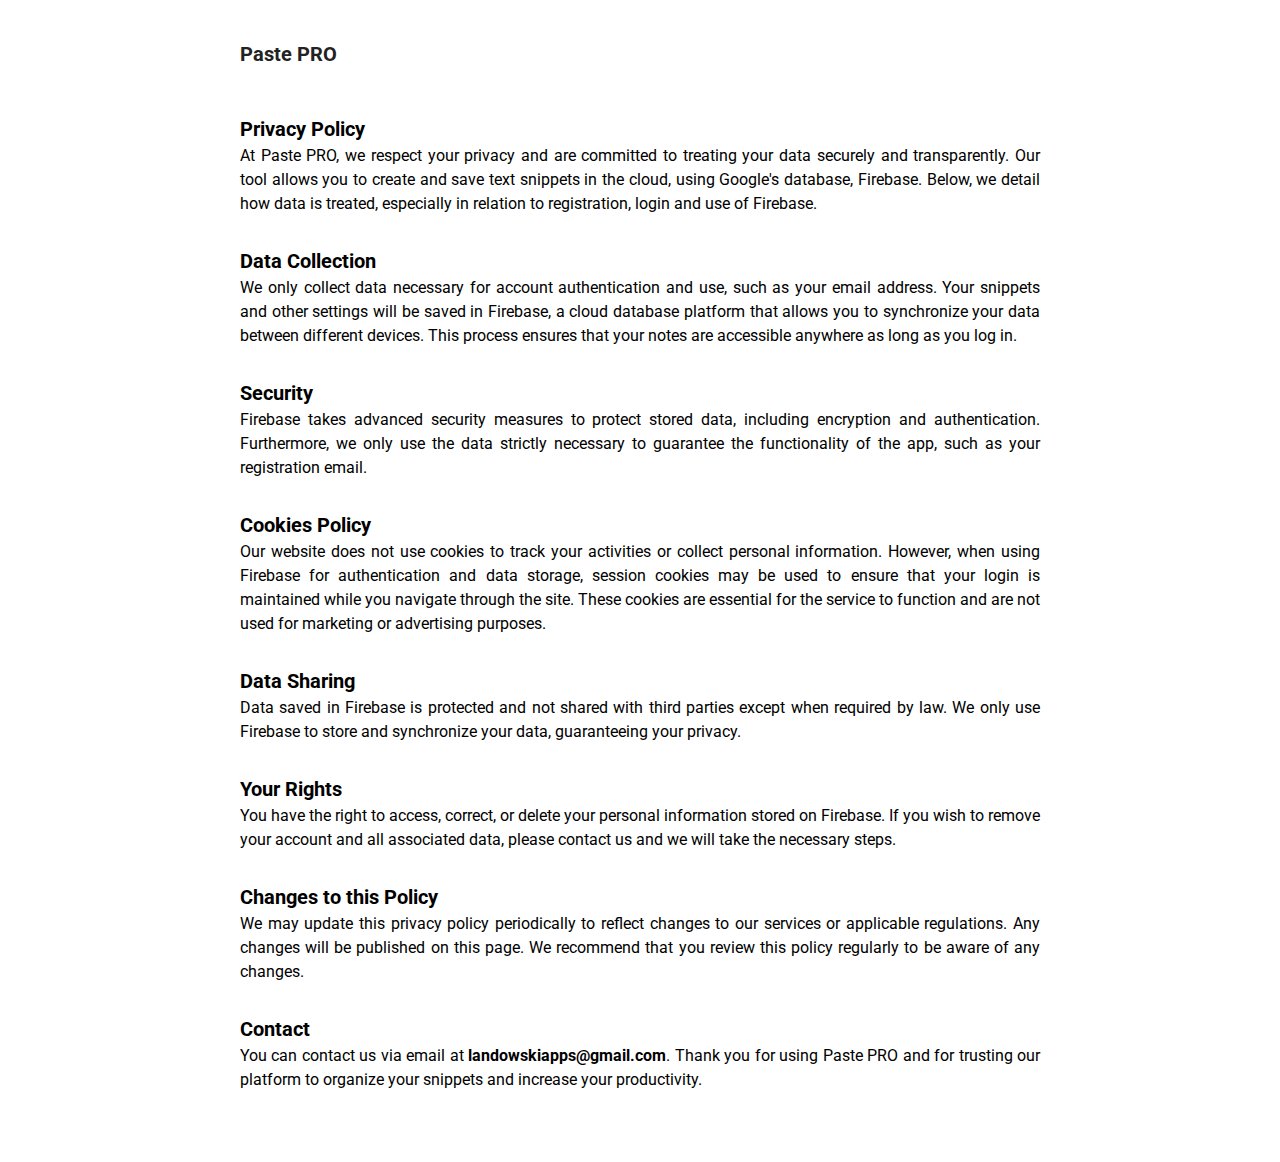
<file: privacy.html>
<!DOCTYPE html>
<html lang="en">
<head>
    <meta charset="UTF-8">
    <meta name="viewport" content="width=device-width, initial-scale=1.0">
    <meta name="description" content="Paste PRO website privacy policy.">
    <title>Privacy Policy – Paste PRO</title>
    <link rel="icon" type="image/png" href="images/icon.png" />
    <link rel="preconnect" href="https://fonts.googleapis.com">
    <link rel="preconnect" href="https://fonts.gstatic.com" crossorigin>
    <link href="https://fonts.googleapis.com/css2?family=Roboto:ital,wght@0,100..900;1,100..900&display=swap" rel="stylesheet">
    <style>
        h2 {
            margin: 0;
            font-size: 20px;
            margin-bottom: 0;
        }
        .container {
            width: 800px;
            display: flex;
            flex-direction: column;
            margin: 0 auto;
            text-align: justify;
            font-family: "Roboto", sans-serif;
            line-height: 1.5;
        }
        .container p {
            margin: 0;
            margin-bottom: 30px;
        }
    </style>
</head>
<body style="margin: 40px 0;">
    <div class="container">

        <div style="display: flex; max-width: fit-content; margin-bottom: 50px">
        <span style="font-weight: 700; font-size: 20px; margin-top: 4px; color: #222; line-height: 1;">Paste PRO</span>
        </div>

        <h2>Privacy Policy</h2>
        <p>At Paste PRO, we respect your privacy and are committed to treating your data securely and transparently. Our tool allows you to create and save text snippets in the cloud, using Google's database, Firebase. Below, we detail how data is treated, especially in relation to registration, login and use of Firebase.</p>

        <h2>Data Collection</h2>
        <p>We only collect data necessary for account authentication and use, such as your email address. Your snippets and other settings will be saved in Firebase, a cloud database platform that allows you to synchronize your data between different devices. This process ensures that your notes are accessible anywhere as long as you log in.</p>

        <h2>Security</h2>
        <p>Firebase takes advanced security measures to protect stored data, including encryption and authentication. Furthermore, we only use the data strictly necessary to guarantee the functionality of the app, such as your registration email.</p>
 
        <h2>Cookies Policy</h2>
        <p>Our website does not use cookies to track your activities or collect personal information. However, when using Firebase for authentication and data storage, session cookies may be used to ensure that your login is maintained while you navigate through the site. These cookies are essential for the service to function and are not used for marketing or advertising purposes.</p>
 
        <h2>Data Sharing</h2>
        <p>Data saved in Firebase is protected and not shared with third parties except when required by law. We only use Firebase to store and synchronize your data, guaranteeing your privacy.</p>
 
        <h2>Your Rights</h2>
        <p>You have the right to access, correct, or delete your personal information stored on Firebase. If you wish to remove your account and all associated data, please contact us and we will take the necessary steps.</p>
        
        <h2>Changes to this Policy</h2>
        <p>We may update this privacy policy periodically to reflect changes to our services or applicable regulations. Any changes will be published on this page. We recommend that you review this policy regularly to be aware of any changes.</p>

        <h2>Contact</h2>
        <p>You can contact us via email at <strong>landowskiapps@gmail.com</strong>. Thank you for using Paste PRO and for trusting our platform to organize your snippets and increase your productivity.</p>
        
    </div>
</body>
</html>
</file>
